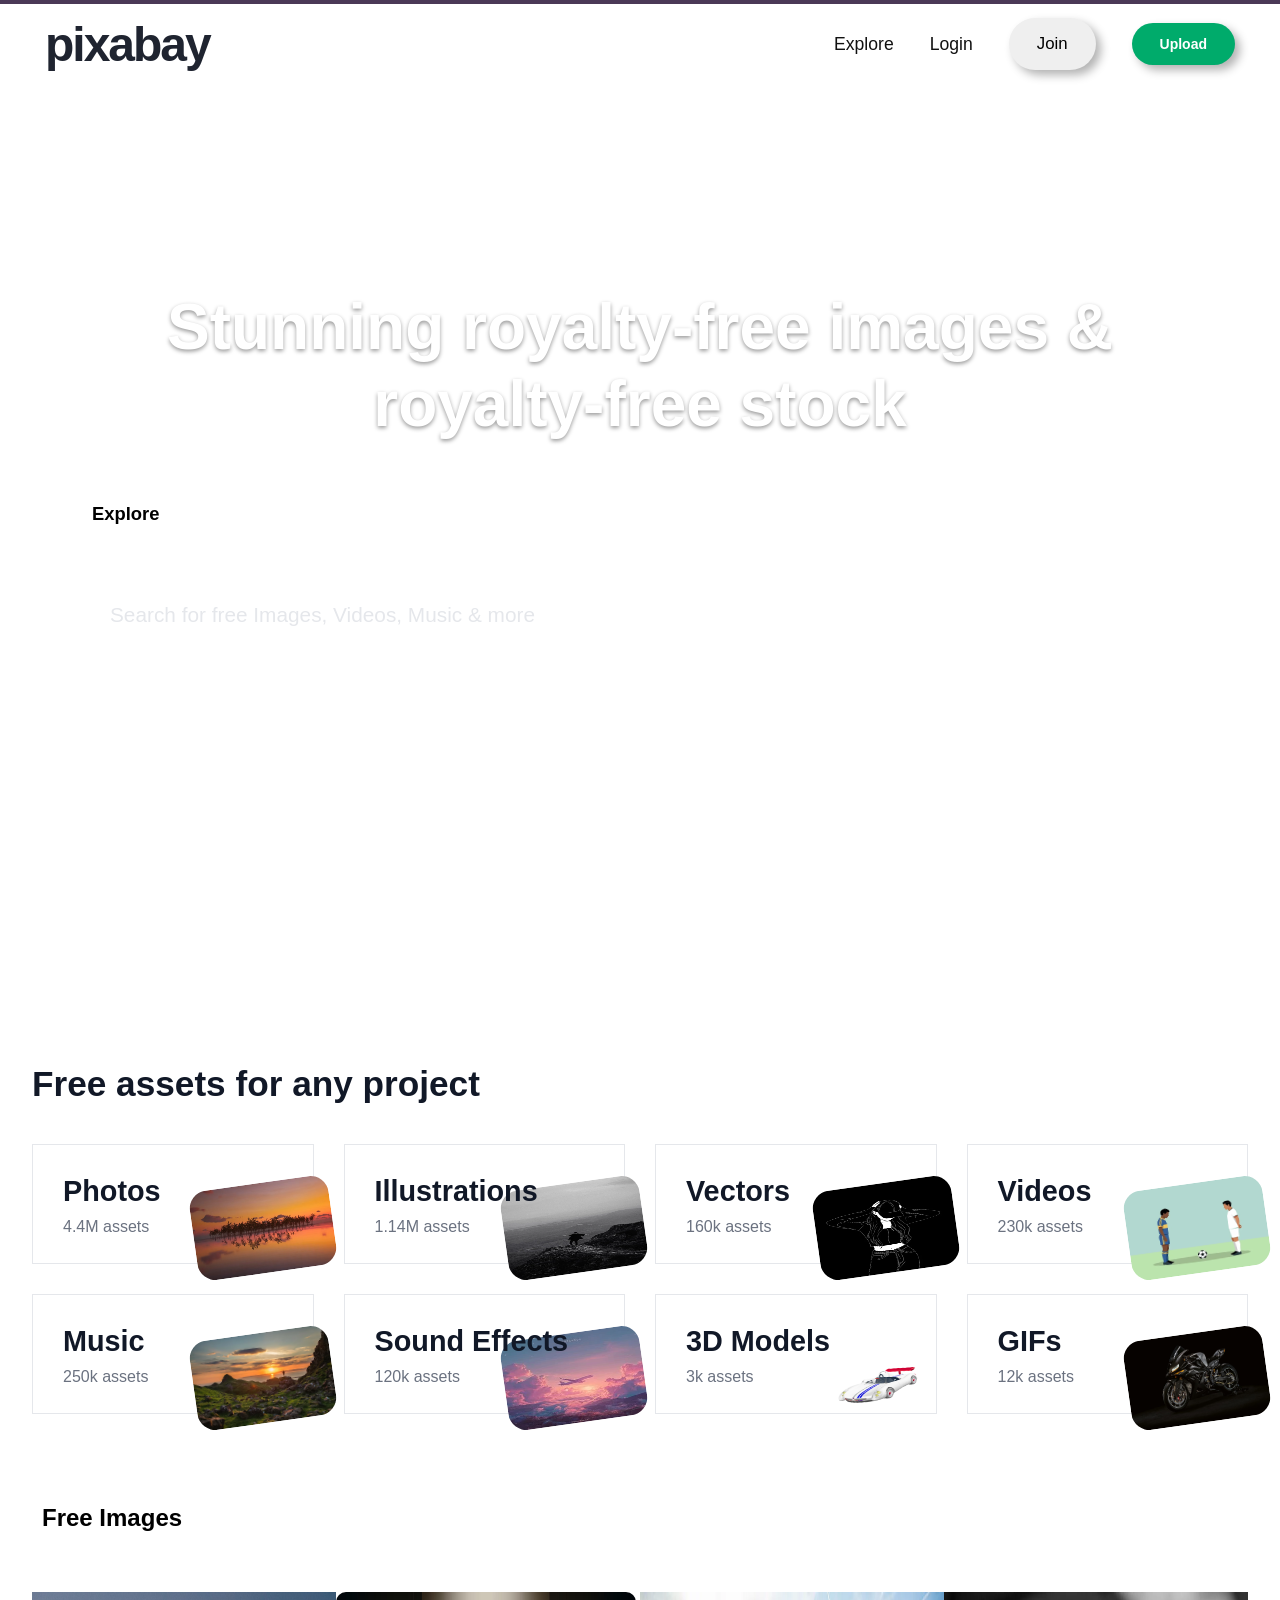
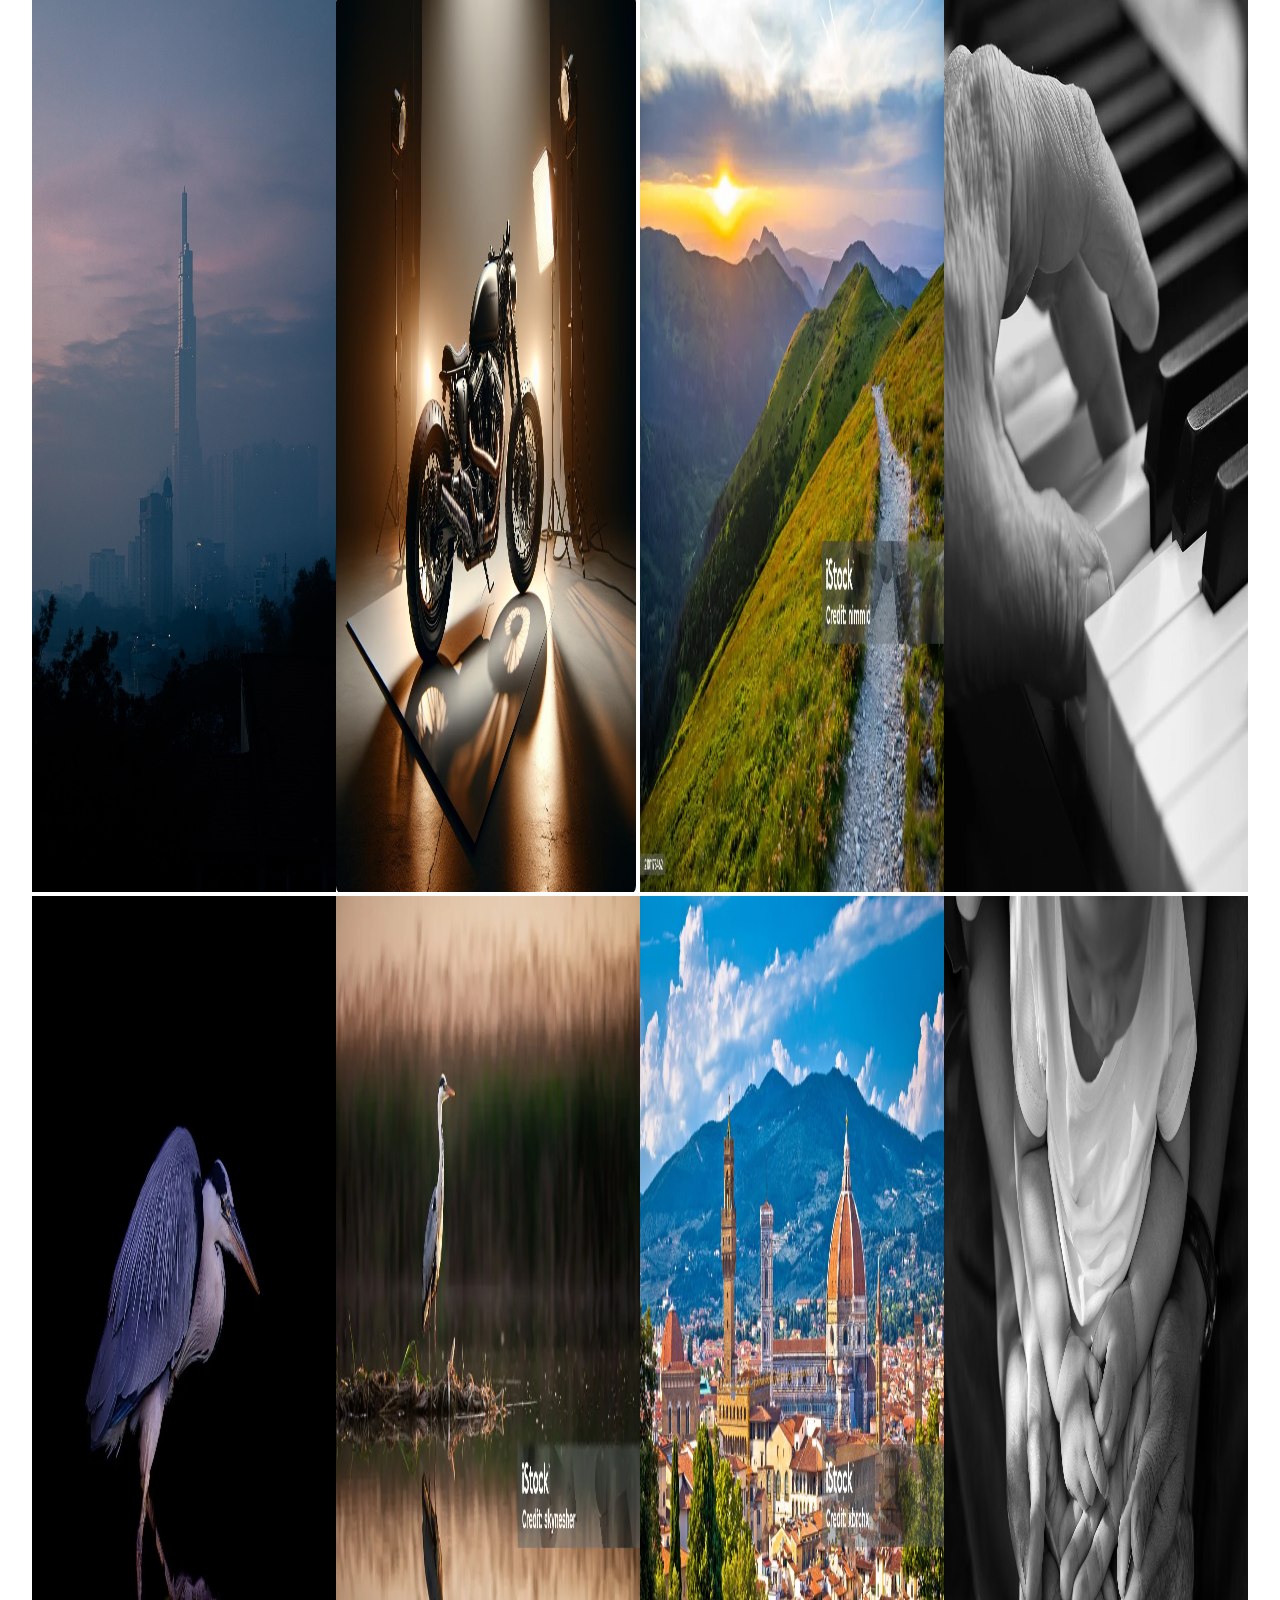
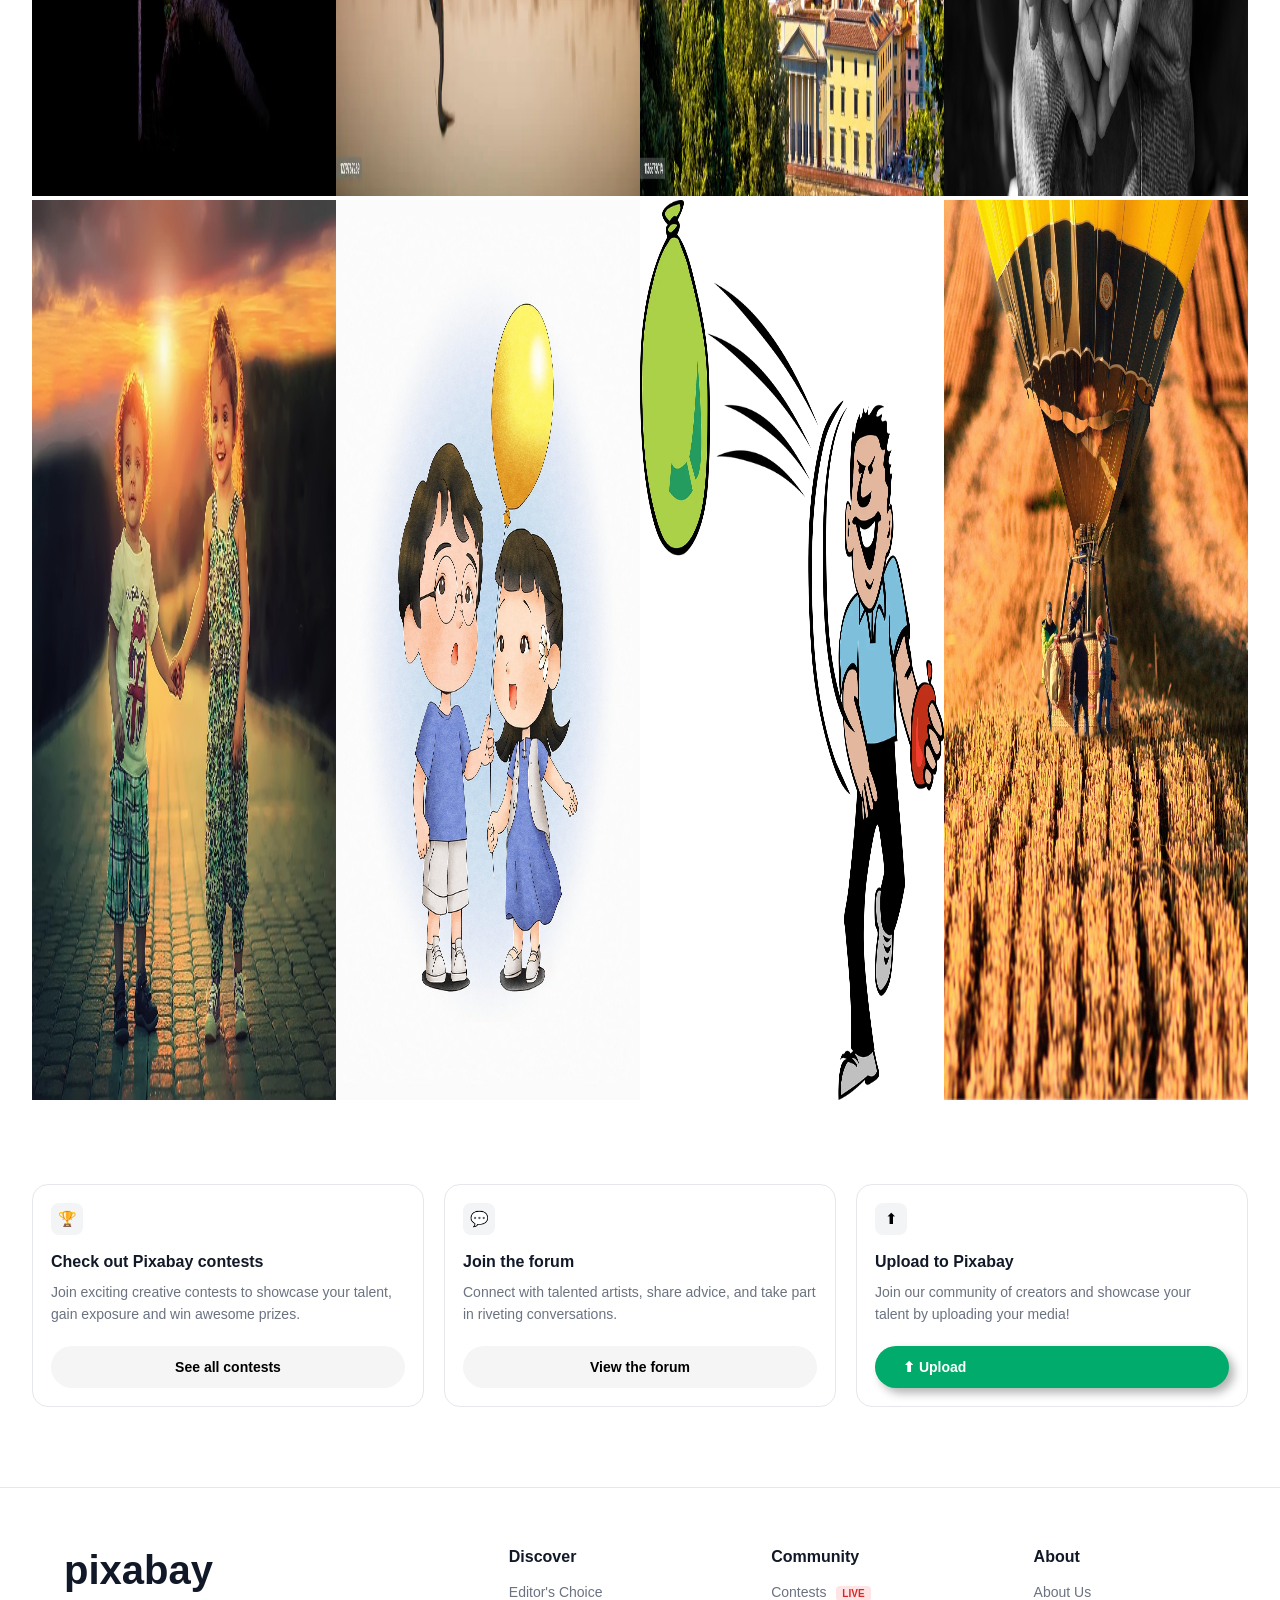
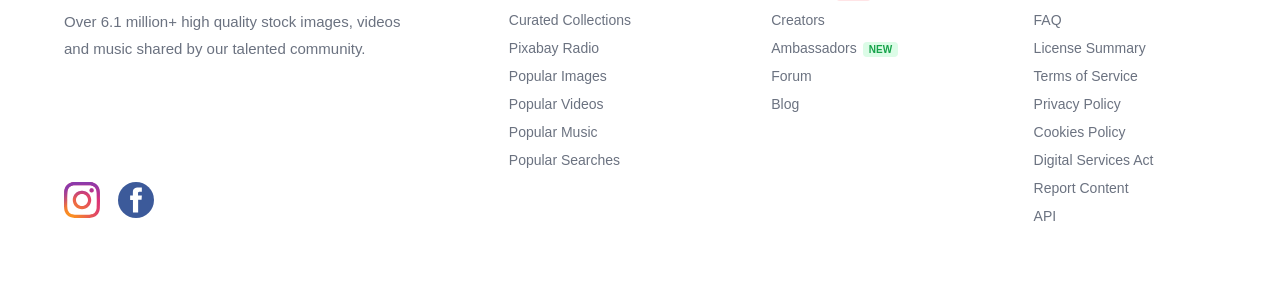
<file: index.html>
<!DOCTYPE html>
<html lang="en">
<head>
    <meta charset="UTF-8">
    <meta name="viewport" content="width=device-width, initial-scale=1.0">
    <title>Pixa Bay</title>
    <link rel="stylesheet" href="./index.css">
</head>
<body>

    <header class="navbar">
        <div class="logo">pixabay</div>
        <nav class="nav-links">
            <a href="#">Explore</a>
            <a href="#">Login</a>
            <button class="join-btn">Join</button>
            <button class="upload-btn">Upload</button>
        </nav>
    </header>

    <section class="hero">
        <div class="bg-layer bg1">
            <img src="./images/im01.jpg" alt="Sunset Image">
        </div>
        <div class="bg-layer bg2">
            <img src="./images/im02.avif" alt="Sunset Mountain View">
        </div>
        <div class="bg-layer bg3">
            <img src="./images/im03.avif" alt="Sunset Beach">
        </div>

        <div class="hero-content">
            <h1>Stunning royalty-free images & royalty-free stock</h1>

            <nav class="categories">
                <a class="active" href="#">Explore</a>
                <a href="#">Photos</a>
                <a href="#">Illustrations</a>
                <a href="#">Vectors</a>
                <a href="#">Videos</a>
                <a href="#">Music</a>
                <a href="#">Sound Effects</a>
                <a href="#">3D Models</a>
                <a href="#">GIFs</a>
            </nav>

            <div class="search-box">
                <input type="text" placeholder="Search for free Images, Videos, Music & more">
            </div>

            <div class="tags">
                <span>nature</span>
                <span>flowers</span>
                <span>background</span>
                <span>sunset</span>
                <span>forest</span>
                <span>landscape</span>
                <span>sky</span>
                <span>beach</span>
                <span>cat</span>
                <span>wallpaper</span>
                <span>mountains</span>
                <span>dog</span>
            </div>

        </div>

    </section>

    <section class="assets">
        <h2>Free assets for any project</h2>
        <div class="asset-grid">
            <div class="card">
                <div class="content">
                    <h3>Photos</h3>
                    <p>4.4M assets</p>
                </div>
                <img src="images/im03.avif" alt="">
            </div>
            <div class="card">
                <div class="content">
                    <h3>Illustrations</h3>
                    <p>1.14M assets</p>
                </div>
                <img src="images/im04.jpg" alt="">
            </div>
            <div class="card">
                <div class="content">
                    <h3>Vectors</h3>
                    <p>160k assets</p>
                </div>
                <img src="images/im05.jpg" alt="">
            </div>
            <div class="card">
                <div class="content">
                    <h3>Videos</h3>
                    <p>230k assets</p>
                </div>
                <img src="images/im06.png" alt="">
            </div>
            <div class="card">
                <div class="content">
                    <h3>Music</h3>
                    <p>250k assets</p>
                </div>
                <img src="images/im02.avif" alt="">
            </div>
            <div class="card">
                <div class="content">
                    <h3>Sound Effects</h3>
                    <p>120k assets</p>
                </div>
                <img src="images/im07.png" alt="">
            </div>
            <div class="card">
                <div class="content">
                    <h3>3D Models</h3>
                    <p>3k assets</p>
                </div>
                <img src="images/im08" alt="">
            </div>
            <div class="card">
                <div class="content">
                    <h3>GIFs</h3>
                    <p>12k assets</p>
                </div>
                <img src="images/bike1.jpg" alt="">
            </div>
        </div>

    </section>

    <h2 class="imagescrool">Free Images</h2>

    <section class="gallery">

        <div class="gallary-card">
            <img src="images/a1.jpg" alt="">
        </div>
        <div class="gallery-card">
            <img src="images/bike3.jpg" alt="">
        </div>
        <div class="gallary-card">
            <img src="images/a3.webp" alt="">
        </div>
        <div class="gallary-card">
            <img src="images/a4.jpg" alt="">
        </div>
        <div class="gallary-card">
            <img src="images/a01.jpg" alt="">
        </div>
        <div class="gallary-card">
            <img src="images/a02.webp" alt="">
        </div>
        <div class="gallary-card">
            <img src="images/a03.jpg" alt="">
        </div>
        <div class="gallary-card">
            <img src="images/a04.jpg" alt="">
        </div>
        <div class="gallary-card">
            <img src="images/a05.jpg" alt="">
        </div>
        <div class="gallary-card">
            <img src="images/a06.jpg" alt="">
        </div>
        <div class="gallary-card">
            <img src="images/a07.png" alt="">
        </div>
        <div class="gallary-card">
            <img src="images/a08.jpg" alt="">
        </div>
    </section>


    <section class="community">

        <div class="community-card">
            <div class="icon">🏆</div>
            <h3>Check out Pixabay contests</h3>
            <p>Join exciting creative contests to showcase your talent, gain exposure and win awesome prizes.</p>
            <button class="secondary-btn">
                See all contests
            </button>
        </div>

        <div class="community-card">
            <div class="icon">💬</div>
            <h3>Join the forum</h3>
            <p>Connect with talented artists, share advice, and take part in riveting conversations.</p>
            <button class="secondary-btn">
                View the forum
            </button>
        </div>
        <div class="community-card">
            <div class="icon">⬆</div>
            <h3>Upload to Pixabay</h3>
            <p>Join our community of creators and showcase your talent by uploading your media!</p>
            <button class="upload-btn">
                ⬆ Upload
            </button>
        </div>
    </section>


    <footer class="footer">

        <div class="footer-container">
            <div class="footer-brand">
                <h2>pixabay</h2>
                <p>Over 6.1 million+ high quality stock images, videos and music shared by our talented community. </p>

                <div class="social-icons">
                    <a href="#"><svg xmlns="http://www.w3.org/2000/svg" width="60" height="80px" viewBox="0 0 2500 2500"><defs><radialGradient id="0" cx="332.14" cy="2511.81" r="3263.54" gradientUnits="userSpaceOnUse"><stop offset=".09" stop-color="#fa8f21"/><stop offset=".78" stop-color="#d82d7e"/></radialGradient><radialGradient id="1" cx="1516.14" cy="2623.81" r="2572.12" gradientUnits="userSpaceOnUse"><stop offset=".64" stop-color="#8c3aaa" stop-opacity="0"/><stop offset="1" stop-color="#8c3aaa"/></radialGradient></defs><path d="M833.4,1250c0-230.11,186.49-416.7,416.6-416.7s416.7,186.59,416.7,416.7-186.59,416.7-416.7,416.7S833.4,1480.11,833.4,1250m-225.26,0c0,354.5,287.36,641.86,641.86,641.86S1891.86,1604.5,1891.86,1250,1604.5,608.14,1250,608.14,608.14,895.5,608.14,1250M1767.27,582.69a150,150,0,1,0,150.06-149.94h-0.06a150.07,150.07,0,0,0-150,149.94M745,2267.47c-121.87-5.55-188.11-25.85-232.13-43-58.36-22.72-100-49.78-143.78-93.5s-70.88-85.32-93.5-143.68c-17.16-44-37.46-110.26-43-232.13-6.06-131.76-7.27-171.34-7.27-505.15s1.31-373.28,7.27-505.15c5.55-121.87,26-188,43-232.13,22.72-58.36,49.78-100,93.5-143.78s85.32-70.88,143.78-93.5c44-17.16,110.26-37.46,232.13-43,131.76-6.06,171.34-7.27,505-7.27s373.28,1.31,505.15,7.27c121.87,5.55,188,26,232.13,43,58.36,22.62,100,49.78,143.78,93.5s70.78,85.42,93.5,143.78c17.16,44,37.46,110.26,43,232.13,6.06,131.87,7.27,171.34,7.27,505.15s-1.21,373.28-7.27,505.15c-5.55,121.87-25.95,188.11-43,232.13-22.72,58.36-49.78,100-93.5,143.68s-85.42,70.78-143.78,93.5c-44,17.16-110.26,37.46-232.13,43-131.76,6.06-171.34,7.27-505.15,7.27s-373.28-1.21-505-7.27M734.65,7.57c-133.07,6.06-224,27.16-303.41,58.06C349,97.54,279.38,140.35,209.81,209.81S97.54,349,65.63,431.24c-30.9,79.46-52,170.34-58.06,303.41C1.41,867.93,0,910.54,0,1250s1.41,382.07,7.57,515.35c6.06,133.08,27.16,223.95,58.06,303.41,31.91,82.19,74.62,152,144.18,221.43S349,2402.37,431.24,2434.37c79.56,30.9,170.34,52,303.41,58.06C868,2498.49,910.54,2500,1250,2500s382.07-1.41,515.35-7.57c133.08-6.06,223.95-27.16,303.41-58.06,82.19-32,151.86-74.72,221.43-144.18s112.18-139.24,144.18-221.43c30.9-79.46,52.1-170.34,58.06-303.41,6.06-133.38,7.47-175.89,7.47-515.35s-1.41-382.07-7.47-515.35c-6.06-133.08-27.16-224-58.06-303.41-32-82.19-74.72-151.86-144.18-221.43S2150.95,97.54,2068.86,65.63c-79.56-30.9-170.44-52.1-303.41-58.06C1632.17,1.51,1589.56,0,1250.1,0S868,1.41,734.65,7.57" fill="url(#0)"/><path d="M833.4,1250c0-230.11,186.49-416.7,416.6-416.7s416.7,186.59,416.7,416.7-186.59,416.7-416.7,416.7S833.4,1480.11,833.4,1250m-225.26,0c0,354.5,287.36,641.86,641.86,641.86S1891.86,1604.5,1891.86,1250,1604.5,608.14,1250,608.14,608.14,895.5,608.14,1250M1767.27,582.69a150,150,0,1,0,150.06-149.94h-0.06a150.07,150.07,0,0,0-150,149.94M745,2267.47c-121.87-5.55-188.11-25.85-232.13-43-58.36-22.72-100-49.78-143.78-93.5s-70.88-85.32-93.5-143.68c-17.16-44-37.46-110.26-43-232.13-6.06-131.76-7.27-171.34-7.27-505.15s1.31-373.28,7.27-505.15c5.55-121.87,26-188,43-232.13,22.72-58.36,49.78-100,93.5-143.78s85.32-70.88,143.78-93.5c44-17.16,110.26-37.46,232.13-43,131.76-6.06,171.34-7.27,505-7.27s373.28,1.31,505.15,7.27c121.87,5.55,188,26,232.13,43,58.36,22.62,100,49.78,143.78,93.5s70.78,85.42,93.5,143.78c17.16,44,37.46,110.26,43,232.13,6.06,131.87,7.27,171.34,7.27,505.15s-1.21,373.28-7.27,505.15c-5.55,121.87-25.95,188.11-43,232.13-22.72,58.36-49.78,100-93.5,143.68s-85.42,70.78-143.78,93.5c-44,17.16-110.26,37.46-232.13,43-131.76,6.06-171.34,7.27-505.15,7.27s-373.28-1.21-505-7.27M734.65,7.57c-133.07,6.06-224,27.16-303.41,58.06C349,97.54,279.38,140.35,209.81,209.81S97.54,349,65.63,431.24c-30.9,79.46-52,170.34-58.06,303.41C1.41,867.93,0,910.54,0,1250s1.41,382.07,7.57,515.35c6.06,133.08,27.16,223.95,58.06,303.41,31.91,82.19,74.62,152,144.18,221.43S349,2402.37,431.24,2434.37c79.56,30.9,170.34,52,303.41,58.06C868,2498.49,910.54,2500,1250,2500s382.07-1.41,515.35-7.57c133.08-6.06,223.95-27.16,303.41-58.06,82.19-32,151.86-74.72,221.43-144.18s112.18-139.24,144.18-221.43c30.9-79.46,52.1-170.34,58.06-303.41,6.06-133.38,7.47-175.89,7.47-515.35s-1.41-382.07-7.47-515.35c-6.06-133.08-27.16-224-58.06-303.41-32-82.19-74.72-151.86-144.18-221.43S2150.95,97.54,2068.86,65.63c-79.56-30.9-170.44-52.1-303.41-58.06C1632.17,1.51,1589.56,0,1250.1,0S868,1.41,734.65,7.57" fill="url(#1)"/></svg></i></a>
                    <a href="#"><svg xmlns="http://www.w3.org/2000/svg" width="40px" height="80px" viewBox="126.445 2.281 589 589"><circle cx="420.945" cy="296.781" r="294.5" fill="#3c5a9a"/><path d="M516.704 92.677h-65.239c-38.715 0-81.777 16.283-81.777 72.402.189 19.554 0 38.281 0 59.357H324.9v71.271h46.174v205.177h84.847V294.353h56.002l5.067-70.117h-62.531s.14-31.191 0-40.249c0-22.177 23.076-20.907 24.464-20.907 10.981 0 32.332.032 37.813 0V92.677h-.032z" fill="#ffffff"/></svg></a>
                </div>
            </div>

            <div class="footer-column">
                <h3>Discover</h3>

                <a href="#">Editor's Choice</a>
                <a href="#">Curated Collections</a>
                <a href="#">Pixabay Radio</a>
                <a href="#">Popular Images</a>
                <a href="#">Popular Videos</a>
                <a href="#">Popular Music</a>
                <a href="#">Popular Searches</a>

            </div>
            <div class="footer-column">
                <h3>Community</h3>
                <a href="#">Contests <span class="badge live">LIVE</span></a>
                <a href="#">Creators</a>
                <a href="#">Ambassadors<span class="badge new">NEW</span></a>
                <a href="#">Forum</a>
                <a href="#">Blog</a>

            </div>

            <div class="footer-column">

                <h3>About</h3>

                <a href="#">About Us</a>
                <a href="#">FAQ</a>
                <a href="#">License Summary</a>
                <a href="#">Terms of Service</a>
                <a href="#">Privacy Policy</a>
                <a href="#">Cookies Policy</a>
                <a href="#">Digital Services Act</a>
                <a href="#">Report Content</a>
                <a href="#">API</a>

            </div>

        </div>

    </footer>

    
</body>
</html>
</file>
<file: index.css>
*
{
    margin:0;
    padding:0;
    box-sizing:border-box;
    font-family:Arial, Helvetica, sans-serif;
}

body
{
    background:#ffffff;
}


.navbar
{    
    height:84px;
    width:100%;
    padding:0 45px;
    display:flex;
    align-items:center;
    justify-content:space-between;
    background:#fff;
    border-top:4px solid #4b3957;
    z-index: 1;
}

.logo
{
    font-size:3rem;
    font-weight:700;
    color:#1f2430;
    letter-spacing:-2px;
}

.nav-links
{
    display:flex;
    align-items:center;
    gap: 36px;
}

.nav-links a
{
    text-decoration:none;
    color:#111;
    font-size:1.1rem;
    font-weight:500;
    display:flex;
    align-items:center;
    gap:5px;
}

.nav-links a:hover
{
    color:#00ab6b;
}
.join-btn
{
    border: none;
    box-shadow:5px 5px 10px 0px rgba(0, 0, 0, 0.3);
    padding:16px 28px;
    border-radius:99px;
    font-size:1.05rem;
    font-weight:500;
}
.join-btn:hover
{
    background-color: rgb(227, 226, 226);
}
.upload-btn
{
    border:none;
    background:#00ab6b;
    box-shadow: 5px 5px 10px 0px rgba(0, 0, 0, 0.3);
    color:white;
    padding:16px 28px;
    border-radius:99px;
    display:flex;
    align-items:center;
    gap:10px;
    font-size:1.1rem;
    font-weight:600;
}

.upload-btn:hover
{
    background:#00925c;
}


.hero
{
    position:relative;
    height:100vh;
    width:100%;
    display:flex;
    justify-content:center;
    align-items:center;
}
.bg-layer
{
    position:absolute;
    width:100%;
    height:100vh;
    opacity:0;
    animation: slider 15s infinite;
}

img
{
    width: 100%;
    height: 100vh;
}
.bg1{
    animation-delay: 0s;
}
.bg2{
    animation-delay: 5s;
}
.bg3{
    animation-delay: 10s;
}

@keyframes slider{

    0%{
        opacity:0;
    }

    8%{
        opacity:1;
    }

    30%{
        opacity:1;
    }

    38%{
        opacity:0;
    }

    100%{
        opacity:0;
    }
}

.hero-content
{
    position:relative;
    width:90%;
    text-align:center;
}

.hero-content h1
{
    color:#fff;
    font-size:4rem;
    font-weight:800;
    line-height:1.2;
    margin-bottom:45px;
    text-shadow: 0 2px 4px rgba(0,0,0,.4);
}

.categories{
    display:flex;
    align-items:center;
    gap:40px;
    margin-bottom:35px;
}

.categories a
{
    text-decoration:none;
    color:white;
    font-size:1.15rem;
    font-weight:600;
}

.categories a:hover
{
    color:black;
    transform:translateY(-2px);
}

.categories .active
{
    background:white;
    color:#000;
    padding:16px 28px;
    border-radius:40px;
}
.search-box
{
    width:100%;
    height:78px;
    background:rgba(255,255,255,.2);
    border-radius:50px;
    display:flex;
    align-items:center;
    padding:0 30px;
    margin-bottom:25px;
    border:1px solid rgba(255,255,255,.15);
}
.search-box input
{
    width:100%;
    height:100%;
    background:none;
    border:none;
    border-radius: 50px;
    margin-left:15px;
    color:white;
    font-size:1.3rem;
}

.search-box input::placeholder
{
    color:#e5e7eb;
}


.tags
{
    display:flex;
    flex-wrap: wrap;
    justify-content:center;
    gap:12px;
}

.tags span
{
    padding:12px 18px;
    background:rgba(255,255,255,.18);
    border:1px solid rgba(255,255,255,.15);
    border-radius:14px;
    color:white;
    font-size:1rem;
}

.tags span:hover
{
    background:rgba(255,255,255,.28);
    transform:translateY(-3px);
}

.imagescrool
{
    padding: 10px;
    margin-left: 2rem;
}

.assets
{
    width:95%;
    margin:80px auto;
}

.assets h2
{
    font-size:2.2rem;
    margin-bottom:40px;
    color:#111827;
}

.asset-grid
{
    display:grid;
    grid-template-columns:1fr 1fr 1fr 1fr;
    gap:30px;
}

.card
{
    position:relative;
    height:120px;
    background:#fff;
    border:1px solid #e5e7eb;
}

.card:hover
{
    transform:translateY(-8px);
    box-shadow:0 15px 35px rgba(0,0,0,.08);
}

.content
{
    padding:30px;
    position:relative;
    z-index:2;
}

.content h3
{
    font-size:1.8rem;
    font-weight:600;
    color:#111827;
}

.content p
{
    margin-top:10px;
    color:#6b7280;
    font-size:1rem;
}

.card img
{
    position:absolute;
    right:-20px;
    bottom:-10px;
    width:140px;
    height:90px;
    border-radius:18px;
    transform:rotate(-8deg);
}

.card:hover img
{
    transform:
        rotate(0deg)
        scale(1.15)
        translateX(-10px);

    filter:brightness(1.1);
}

.gallery
{
    width:95%;
    margin:50px auto;
    display: grid;
    grid-template-columns: 1fr 1fr 1fr 1fr;
}

.gallery-card
{
    position: relative;
    width: 300px;
    overflow: hidden;
    border-radius: 10px;
}

.gallary-card:hover img
{
    transform:scale(1.08);
}

.icon-btn 
{
    width: 40px;
    height: 40px;
    border: none;
    border-radius: 50%;
    cursor: pointer;
    background: white;
    font-size: 18px;
}

.gallary-card:hover .icon-btn
{
    opacity:1;
    transform:translateY(0);
}

.icon-btn:hover
{
    background:#00ab6b;
    color:white;
}


.community
{
    width:95%;
    margin:80px auto;
    display:grid;
    grid-template-columns:repeat(3,1fr);
    gap:20px;
}

.community-card
{
    background:#fff;
    border:1px solid #e5e7eb;
    border-radius:16px;
    padding:18px;

}

.community-card:hover
{
    transform:translateY(-6px);
    box-shadow: 0 12px 30px rgba(0,0,0,.08);
}

.icon
{
    width:32px;
    height:32px;
    display:flex;
    align-items:center;
    justify-content:center;
    background:#f3f4f6;
    border-radius:8px;
    font-size:15px;
    margin-bottom:18px;
}

.community-card h3
{
    font-size:16px;
    color:#111827;
    margin-bottom:10px;
    font-weight:600;
}

.community-card p
{
    color:#6b7280;
    line-height:1.6;
    font-size:14px;
    margin-bottom:20px;
}

.secondary-btn
{
    width:100%;
    height:42px;

    border:none;
    background:#f5f5f5;

    border-radius:999px;

    font-size:14px;
    font-weight:600;
}

.secondary-btn:hover
{
    background:#ececec;
}

.upload-btn
{
    width:100%;
    height:42px;
    border:none;
    background:#00ab6b;
    color:white;
    border-radius:999px;

    font-size:14px;
    font-weight:600;
}

.upload-btn:hover
{
    background:#00915b;

    box-shadow:
    0 8px 20px rgba(0,171,107,.25);
}

.footer
{
    background:#ffffff;
    border-top:1px solid #e5e7eb;
    padding:60px 5%;
}

.footer-container
{
    display:grid;
    grid-template-columns:2fr 1fr 1fr 1fr;
    gap:80px;
}

.footer-brand h2
{
    font-size:2.5rem;
    font-weight:700;
    color:#111827;
    margin-bottom:15px;
}

.footer-brand p
{
    max-width:500px;
    color:#6b7280;
    line-height:1.8;
    font-size:15px;
}

.footer-column
{
    display:flex;
    flex-direction:column;
}

.footer-column h3
{
    font-size:16px;
    font-weight:600;
    margin-bottom:18px;
    color:#111827;
}

.footer-column a
{
    text-decoration:none;
    color:#6b7280;
    margin-bottom:12px;
    font-size:14px;
    transition:.3s;
}

.footer-column a:hover
{
    color:#00ab6b;
    transform:translateX(4px);
}

.social-icons
{
    display:flex;
    gap:18px;
    margin-top:120px;
}

.social-icons a
{
    width:36px;
    height:36px;
    display:flex;
    align-items:center;
    justify-content:center;
    border-radius:50%;
    color:#111827;
    text-decoration:none;
}

.social-icons a:hover
{
    background:#f3f4f6;
    color:#00ab6b;
    transform:translateY(-3px);
}

.social-icons i
{
    font-size:18px;
}

.badge
{
    padding:2px 6px;
    border-radius:4px;
    font-size:10px;
    font-weight:600;
    margin-left:6px;
}

.live
{
    background:#ffe4e6;
    color:#dc2626;
}

.new
{
    background:#dcfce7;
    color:#16a34a;
}
</file>
